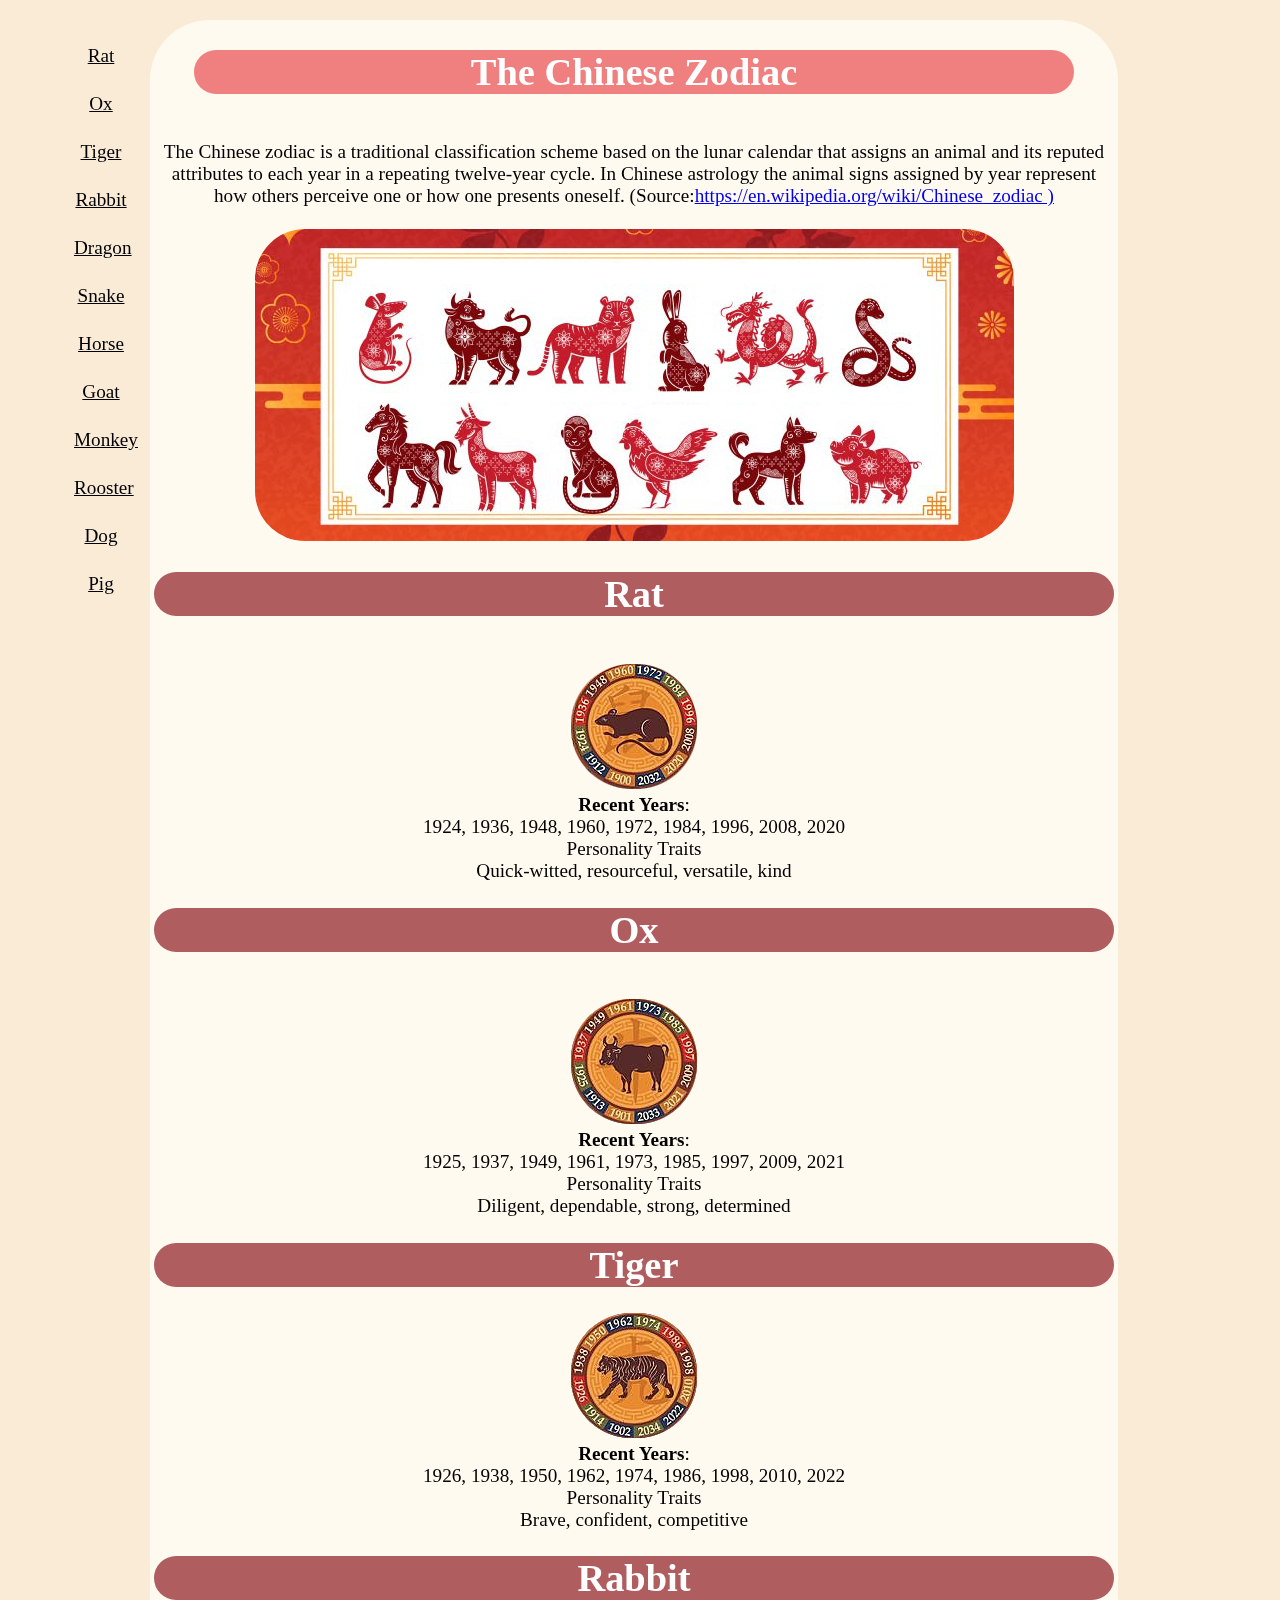
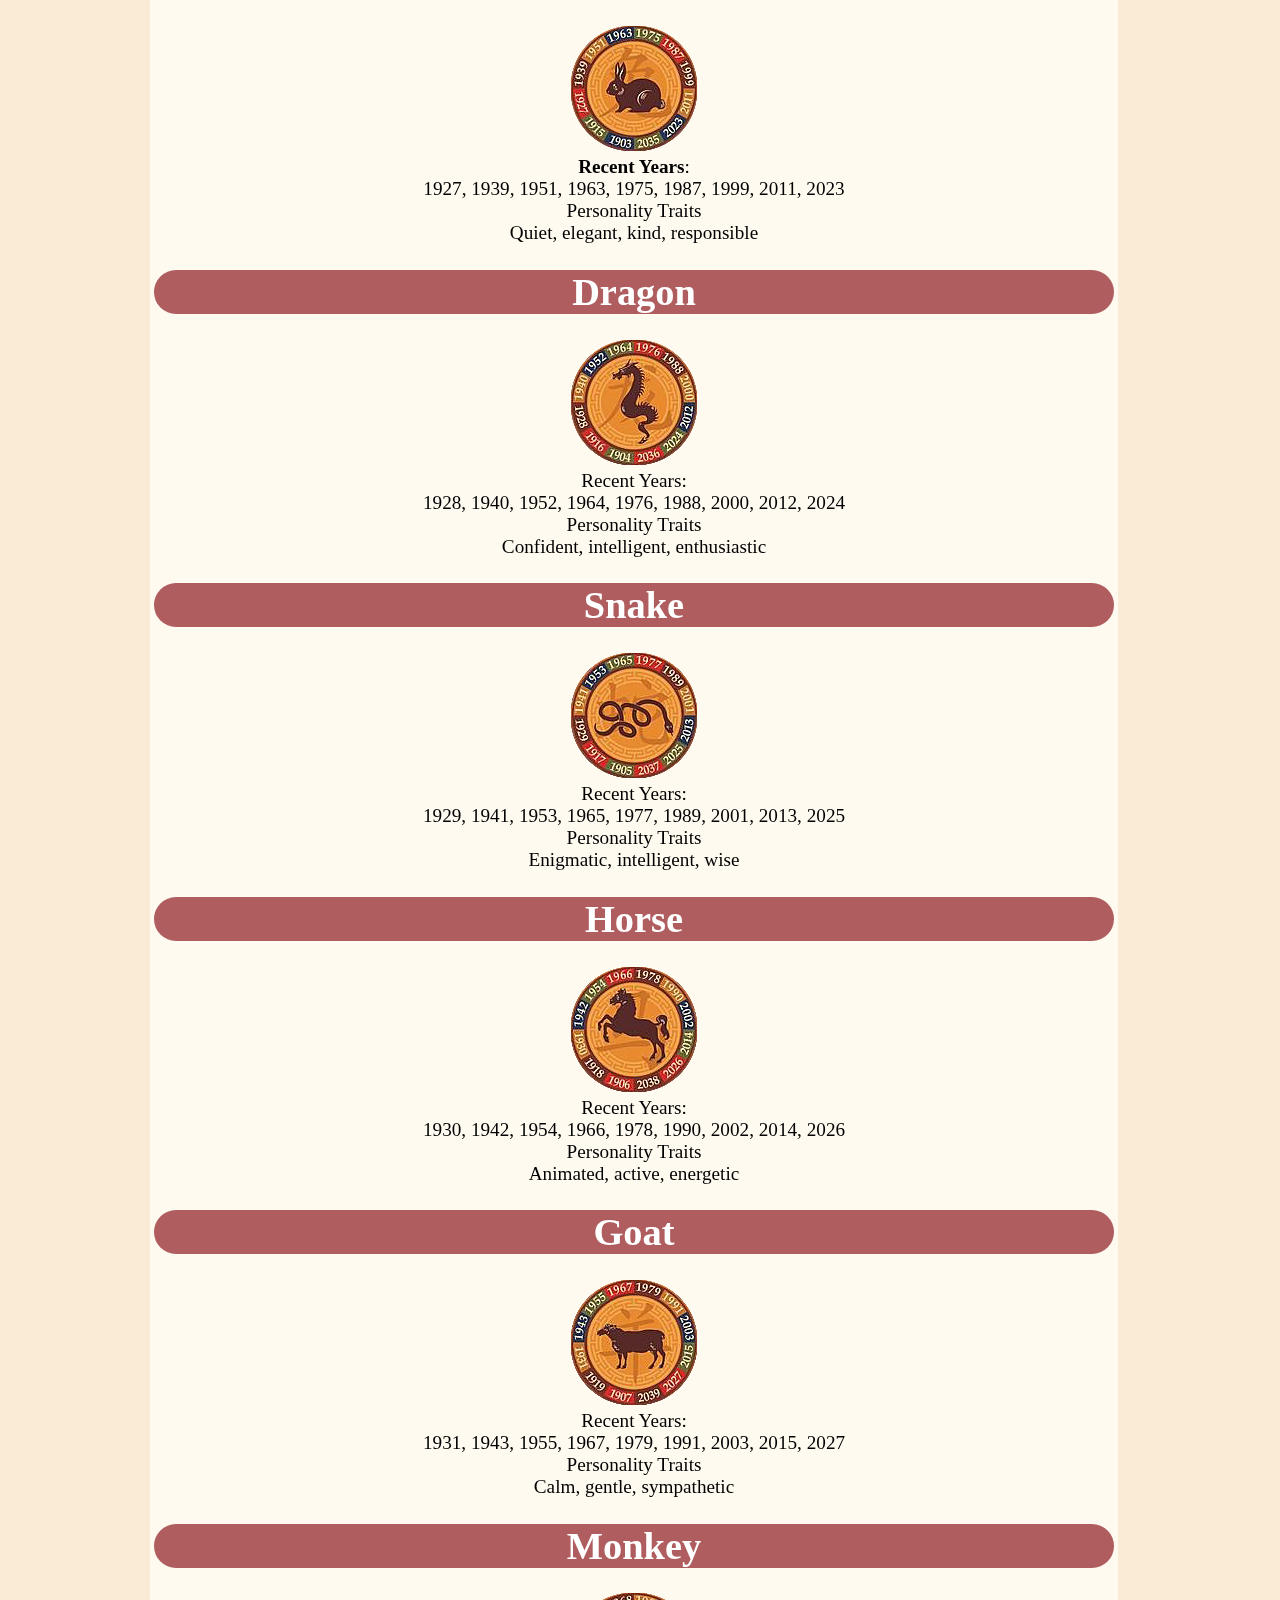
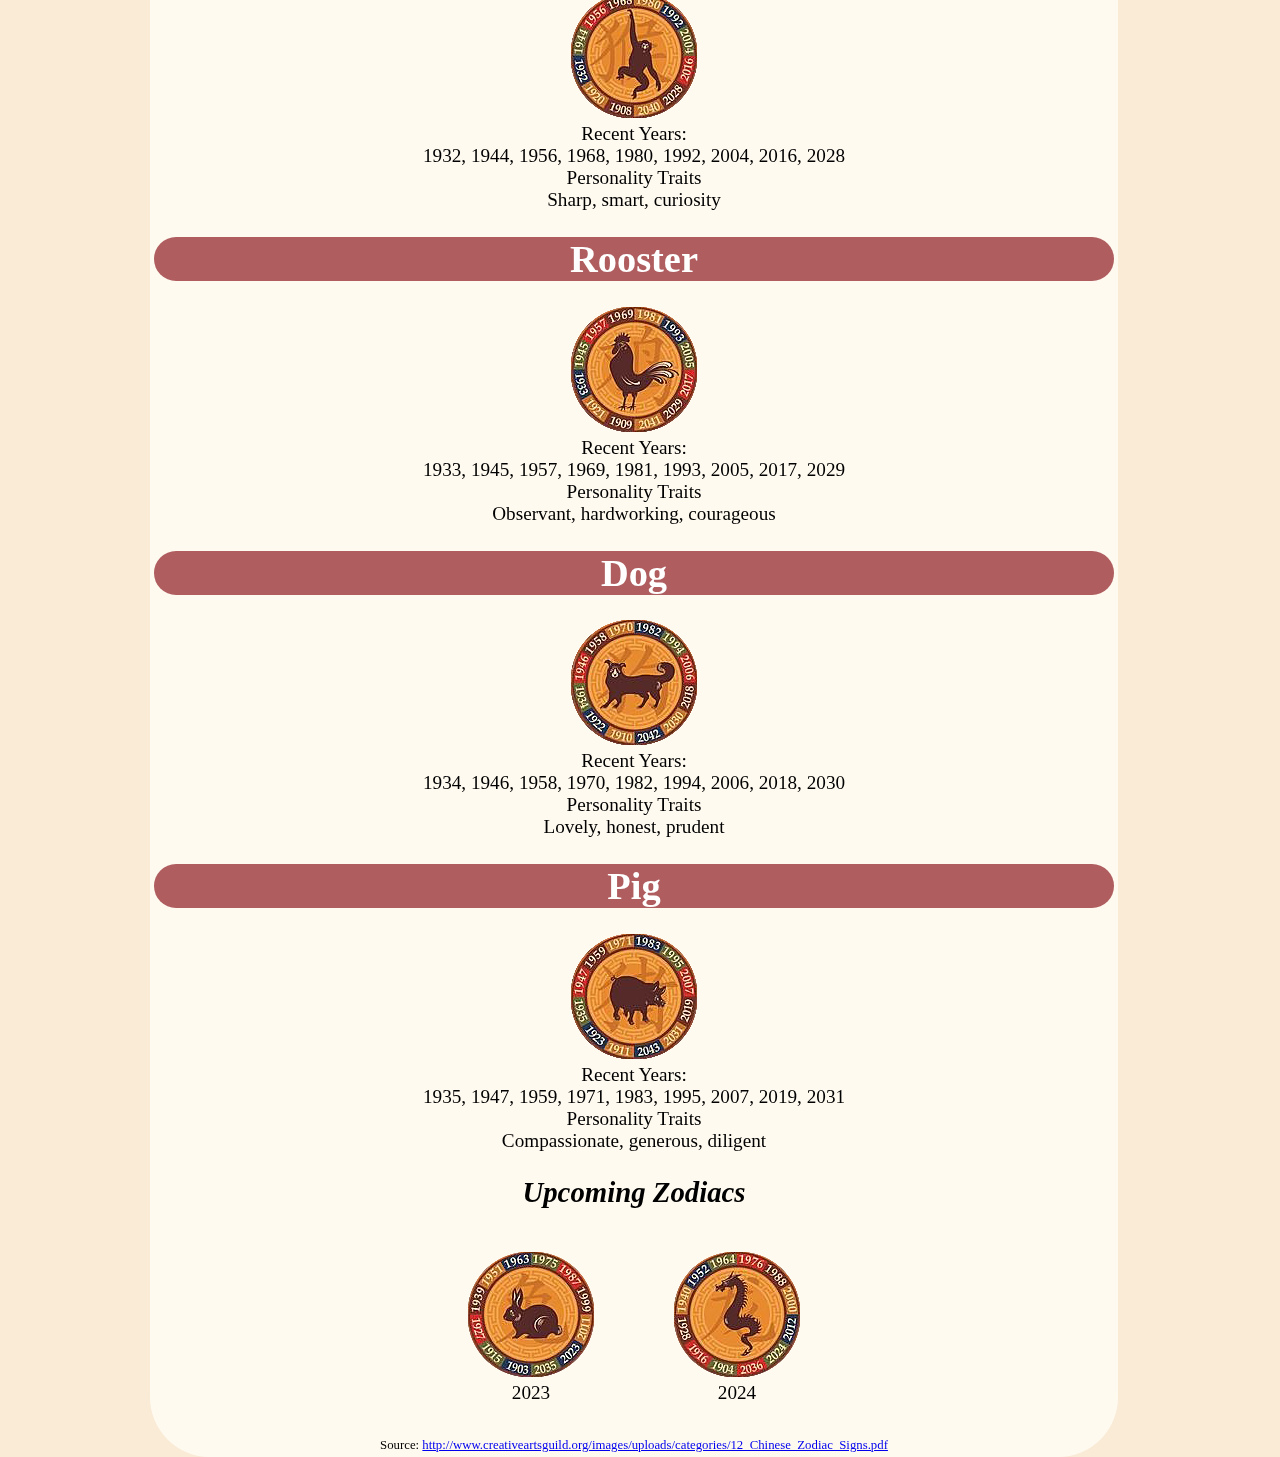
<file: CST 251/Lab 3/index.html>
<!DOCTYPE html>
<html lang="en">

<head>
    <meta charset="utf-8">
    <meta name="viewport" content="width=device-width">
    <title>Chinese Zodiac</title>
    <link href="style.css" rel="stylesheet" type="text/css">
</head>

<body>
	
	<nav>
		<ul>
			<li><a href="#rat">Rat</a></li>
			<li><a href="#ox">Ox</a></li>
			<li><a href="#tiger">Tiger</a></li>
			<li><a href="#rabbit">Rabbit</a></li>
			<li><a href="#dragon">Dragon</a></li>
			<li><a href="#snake">Snake</a></li>
			<li><a href="#horse">Horse</a></li>
			<li><a href="#goat">Goat</a></li>
			<li><a href="#monkey">Monkey</a></li>
			<li><a href="#rooster">Rooster</a></li>
			<li><a href="#dog">Dog</a></li>
			<li><a href="#pig">Pig</a></li>
		
		</ul>
	
	</nav>
	
	<main>
   <h1 id="heading"> The Chinese Zodiac </h1><br>
    The Chinese zodiac is a traditional classification scheme based on the lunar calendar that assigns an animal and its reputed attributes to each year in a repeating twelve-year cycle. In Chinese astrology the animal signs assigned by year represent how others perceive one or how one presents oneself. (Source:<a href="https://en.wikipedia.org/wiki/Chinese_zodiac" id="wikilink">https://en.wikipedia.org/wiki/Chinese_zodiac )</a>
    <br>
	<br>
    <img id="mainphoto" src="img/zodiac-signs.png" alt="image showing the 12 zodiac animals">
    <br>
		<h1 id="rat" >Rat</h1>
    <br><img src="img/rat.png" alt="rat zodiac symbol">
    <br><strong>Recent Years</strong>:<br>
    1924, 1936, 1948, 1960, 1972, 1984, 1996, 2008, 2020
    <br>Personality Traits<br>Quick-witted, resourceful, versatile, kind    <br>
		<h1 id="ox">Ox</h1>
		<br><img src="img/ox.png" alt="ox zodiac symbol"> <br><strong>Recent Years</strong>:<br>
    1925, 1937, 1949, 1961, 1973, 1985, 1997, 2009, 2021 
    <br>Personality Traits<br>Diligent, dependable, strong, determined    <br>
	  <h1 id="tiger">Tiger </h1>
		<img src="img/tiger.png" alt="tiger zodiac symbol">
<br><strong>Recent Years</strong>:<br>
    1926, 1938, 1950, 1962, 1974, 1986, 1998, 2010, 2022 
    <br>Personality Traits<br>Brave, confident, competitive    <br>
		<h1 id="rabbit">Rabbit </h1>
		<img src="img/rabbit.png" alt="rabbit zodiac symbol">
        <br><strong>Recent Years</strong>:<br>
    1927, 1939, 1951, 1963, 1975, 1987, 1999, 2011, 2023 
    <br>Personality Traits<br>Quiet, elegant, kind, responsible    <br>
	<h1 id="dragon">Dragon </h1>
		<img src="img/dragon.png" alt="dragon zodiac symbol">
        <br>Recent Years:<br>
    1928, 1940, 1952, 1964, 1976, 1988, 2000, 2012, 2024 
    <br>Personality Traits<br>Confident, intelligent, enthusiastic    <br>
		<h1 id="snake">Snake </h1>  
		<img src="img/snake.png" alt="snake zodiac symbol">
    <br>Recent Years:<br>
    1929, 1941, 1953, 1965, 1977, 1989, 2001, 2013, 2025 
    <br>Personality Traits<br>Enigmatic, intelligent, wise    <br>
		<h1 id="horse">Horse </h1>
		<img src="img/horse.png" alt="horse zodiac symbol">
        <br>Recent Years:<br>
    1930, 1942, 1954, 1966, 1978, 1990, 2002, 2014, 2026 
    <br>Personality Traits<br>Animated, active, energetic    <br>
    <h1 id="goat">Goat </h1>
		<img src="img/goat.png" alt="goat zodiac symbol">
        <br>Recent Years:<br>
    1931, 1943, 1955, 1967, 1979, 1991, 2003, 2015, 2027 
    <br>Personality Traits<br>Calm, gentle, sympathetic    <br>
   <h1 id="monkey"> Monkey </h1>
		<img src="img/monkey.png" alt="monkey zodiac symbol">
		<br>Recent Years:<br>
    1932, 1944, 1956, 1968, 1980, 1992, 2004, 2016, 2028 
    <br>Personality Traits<br>Sharp, smart, curiosity    <br>
    <h1 id="rooster">Rooster </h1>
		<img src="img/rooster.png" alt="rooster zodiac symbol">
        <br>Recent Years:<br>1933, 1945, 1957, 1969, 1981, 1993, 2005, 2017, 2029 
    <br>Personality Traits<br>Observant, hardworking, courageous    <br>
		
		<h1 id="dog"> Dog </h1>
		<img src="img/dog.png" alt="dog zodiac symbol">
        <br>Recent Years:<br>
    1934, 1946, 1958, 1970, 1982, 1994, 2006, 2018, 2030 
    <br>Personality Traits<br>Lovely, honest, prudent    <br>	
    <h1 id="pig">Pig </h1>
		<img src="img/pig.png" alt="pig zodiac symbol">
        <br>Recent Years:<br>
    1935, 1947, 1959, 1971, 1983, 1995, 2007, 2019, 2031 
    <br>Personality Traits<br>Compassionate, generous, diligent<br>
		<h2><em>Upcoming Zodiacs</em></h2>
		
		<div class="row">
		<figure>
			<img src="img/rabbit.png" alt="rabbit zodiac symbol">
			<div class="number">
			2023
			</div>
			</figure>
		
			<figure>
			<img src="img/dragon.png" alt="dragon zodiac symbol">
				<div class="number">
			2024
			</div>
			</figure>
		</div>
			
			
	<footer>
    <br> Source: <a href="http://www.creativeartsguild.org/images/uploads/categories/12_Chinese_Zodiac_Signs.pdf">http://www.creativeartsguild.org/images/uploads/categories/12_Chinese_Zodiac_Signs.pdf</a>
		</footer>
			</main>
</body>

</html>
</file>
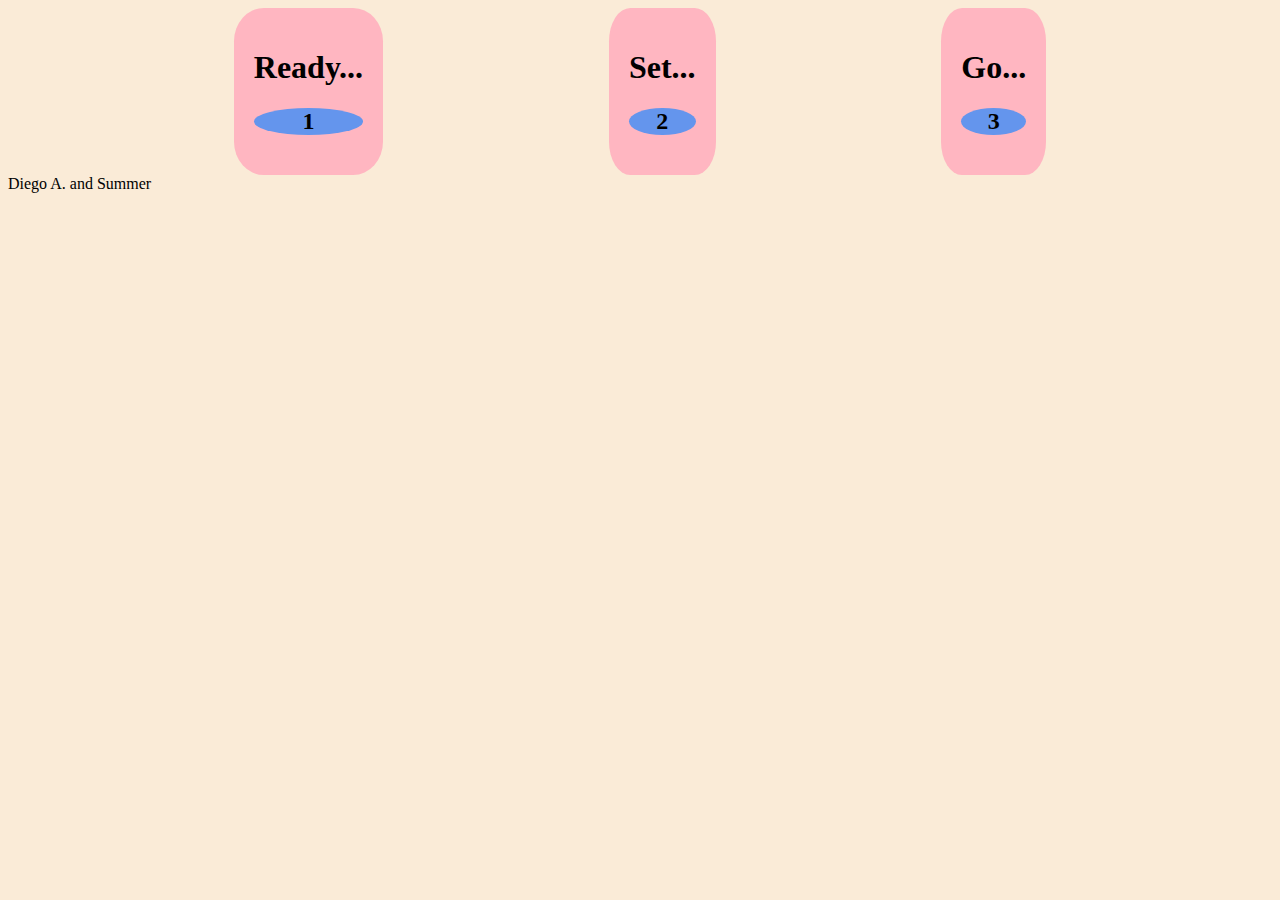
<file: CST 251/Practice/flexboxpractice/index.html>
<!doctype html>
<html>
<head>
<meta charset="UTF-8">
<title>Untitled Document</title>
	<link href="style.css" rel="stylesheet">
</head>
	
	<style>
				
		
		
		
		
		
		
	
		
	</style>
	
<body>
	
	<main>
		<div class="row">
	 
		<div class="text">
		<h1>Ready...</h1>
			<h2 class="number">1</h2>
		</div>
		
		<div class="text">
		<h1>Set...</h1>
			<h2 class="number">2</h2>
		</div>
		
		<div class="text">
		<h1>Go...</h1>
			<h2 class="number">3</h2>
		</div>
		  
	  
	</div>	
		Diego A. and Summer
		
	</main>
</body>
</html>
</file>
<file: CST 251/Lab 3/style.css>
body{
		background-color:antiquewhite;
		text-align:center;
		font-size:1.2rem;
		
}
main{
		position:absolute;
		top:0;
		left:150px;
		padding:4px;
		background-color:floralwhite;
		border-radius:60px;
		margin-top: 20px;
		margin-right:20px;
	max-width:75vw;
		height:auto;
		
}

img{
	max-width:100%;
	height:auto;
}
footer{
	font-size:.8rem;
}



	nav{
		position:fixed;
		top:0;
		left:100;
		width:120px;
		
	}
nav ul li a:link{
			color: black;
		}
		
		nav ul li a:visited{
			color: red;
		}
		
		nav ul li a:hover {
			font-size: 23px;
			color:saddlebrown;
		}
		
		nav ul li a:active{
			color: black;
		}

	
	

	

	nav, ul li {
		list-style:none;
		padding:13px;
	}
	#heading{
		background-color:lightcoral;
		border-radius: 50px;
		margin-left:40px;
		margin-right:40px;
		
	}
	#mainphoto{
		border-radius:50px;
		max-width:75vw;
		height:auto;

	}
	
	img:active{
		 box-shadow: 2px 2px 5px black;
	}
	
	h1:hover{
		color: white;
		font-size: 40px;
	}
h1{
	color:white;
	background-color:#AF5D5F;
	border-radius:40px;
	
	
}
.row{
	display:flex;
	justify-content: center;
	 
}








@media(max-width:768px){
	
	
	nav{
	position:absolute;
	top:5px;
	left:0;
	width:100%;
	height:150px;
	overflow: scroll;
	border: 1px solid black;
	}
	
	nav::before{
		content: "Navigation Menu";
		background-color: black;
		color: white;
		font-size:1.5rem;
		text-align:center;
		width:100%;
		display:block;
}
	main{
		top:200px;
		left:80px;
		width:100vw;
	}
	footer{
	font-size:.5rem;
}
h1:hover{
		color: white;
		font-size: 50px;
	}
}

	@media(max-width:600px){
	
	
	nav{
	position:absolute;
	top:5px;
	left:0;
	width:100%;
	height:150px;
	overflow: scroll;
	border: 1px solid purple;
	}
	
	nav::before{
		content: "Navigation Menu";
		background-color: purple;
		color: white;
		font-size:1.5rem;
		text-align:center;
		width:100%;
		display:block;
	}
	main{
		top:200px;
		left:80px;
		width:100vw;
	}
	footer{
	font-size:.5rem;
}
h1:hover{
		color: white;
		font-size: 50px;
		}
		img{
			background: #906768;
			border-radius:40px;
		}
		#heading{
		background-color:slategrey;
		border-radius: 50px;
		margin-left:40px;
		margin-right:40px;
		
		
	}
		
}
		
		@media(max-width:580px){
	
	
	nav{
	position:absolute;
	top:5px;
	left:0;
	width:100%;
	height:150px;
	overflow: scroll;
	border: 1px solid darkgreen;
	}
	
	nav::before{
		content: "Navigation Menu";
		background-color:darkgreen;
		color: white;
		font-size:1.5rem;
		text-align:center;
		width:100%;
		display:block;
	}
	main{
		top:200px;
		left:60px;
		width:100vw;
	}
	footer{
	font-size:.1rem;
}
h1:hover{
		color: white;
		font-size: 50px;
		}
		img{
			background: #906768;
			border-radius:40px;
		}
		#heading{
		background-color:mediumseagreen;
		border-radius: 85px;
		margin-left:40px;
		margin-right:40px;
		
	}
			#wikilink{
				font-size:.4rem;
			}
		
		
		
		
		}
</file>
<file: CST 251/Practice/flexboxpractice/style.css>
@charset "UTF-8";
/* CSS Document */

		.row{
			display: flex;
			flex-direction:row;
			justify-content: space-evenly;
			
		}
		
		.text{
			background-color: lightpink;
			padding: 20px;
			border-radius: 20%;
			text-align:center;
			
		}
		
	
		
					
		body{
			background-color: antiquewhite;
			
		}
		
		h2{
			background-color: cornflowerblue;
			border-radius: 89%;
		}
</file>
